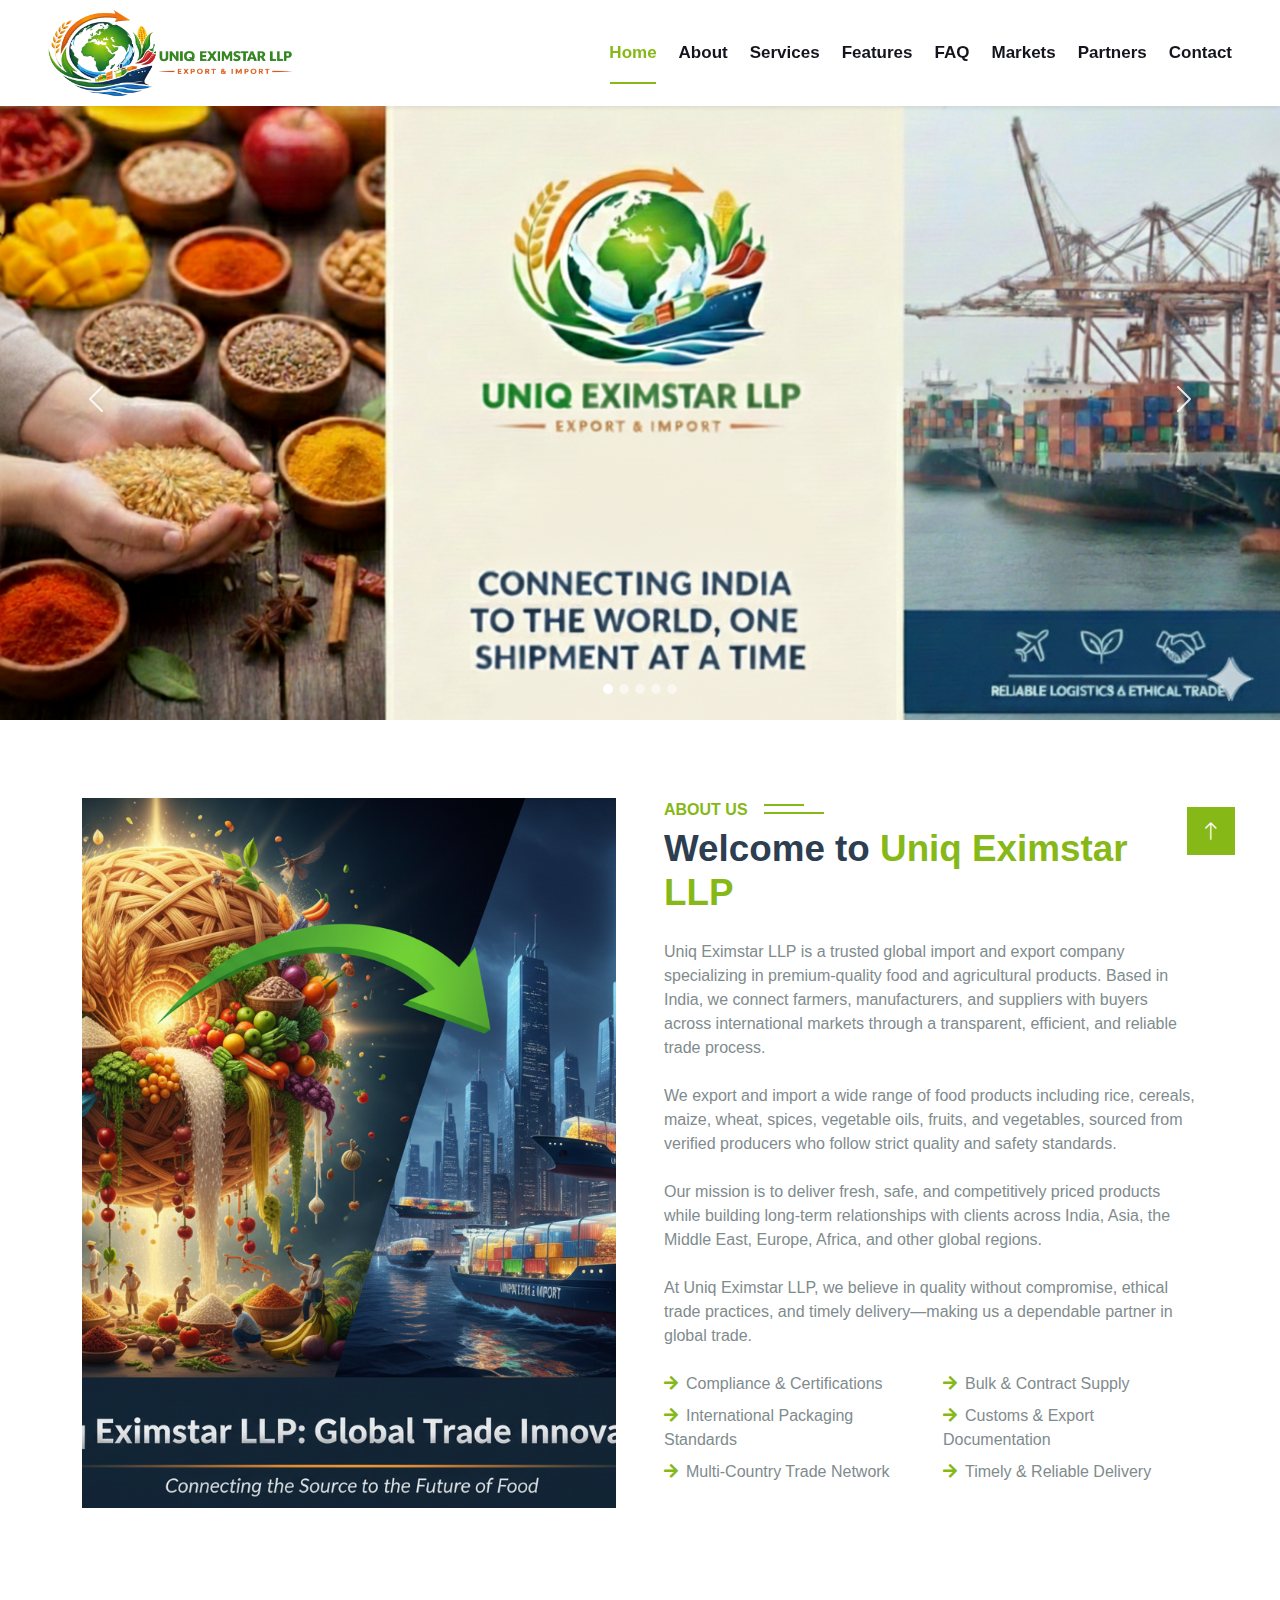
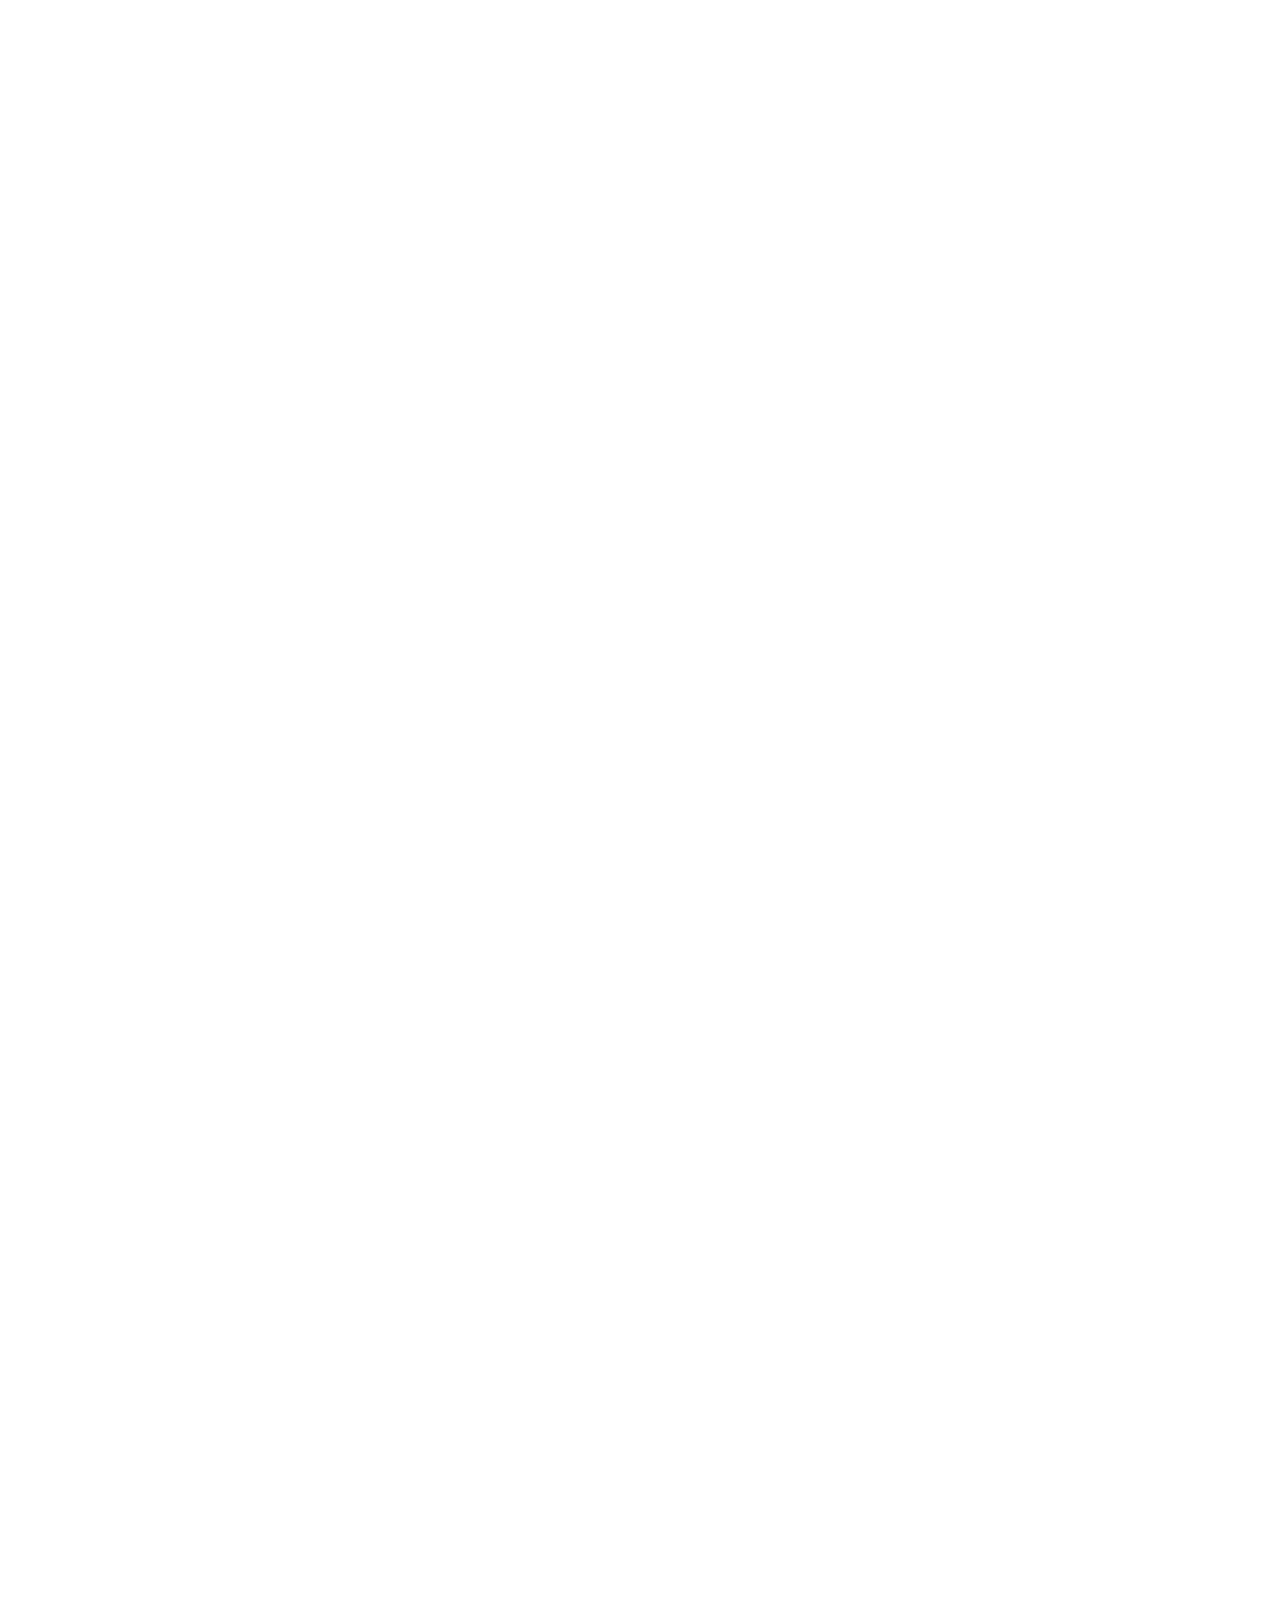
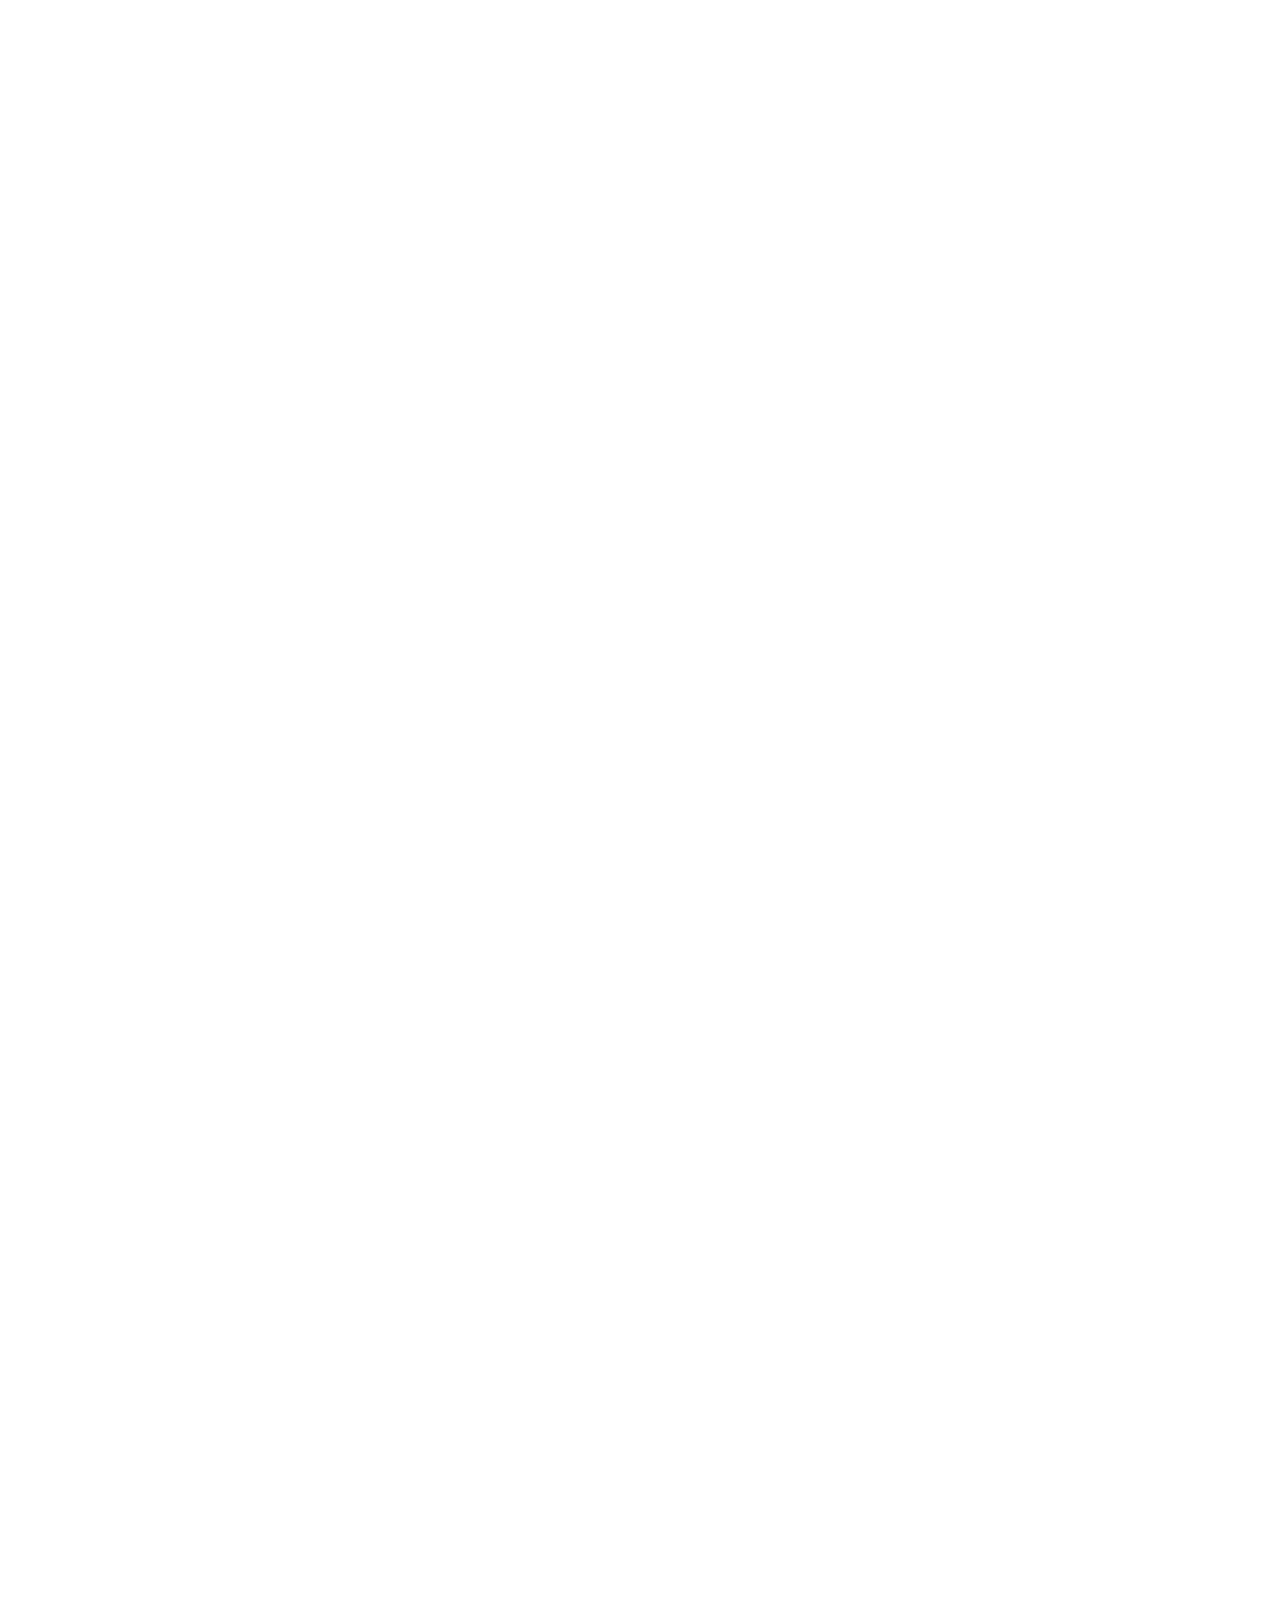
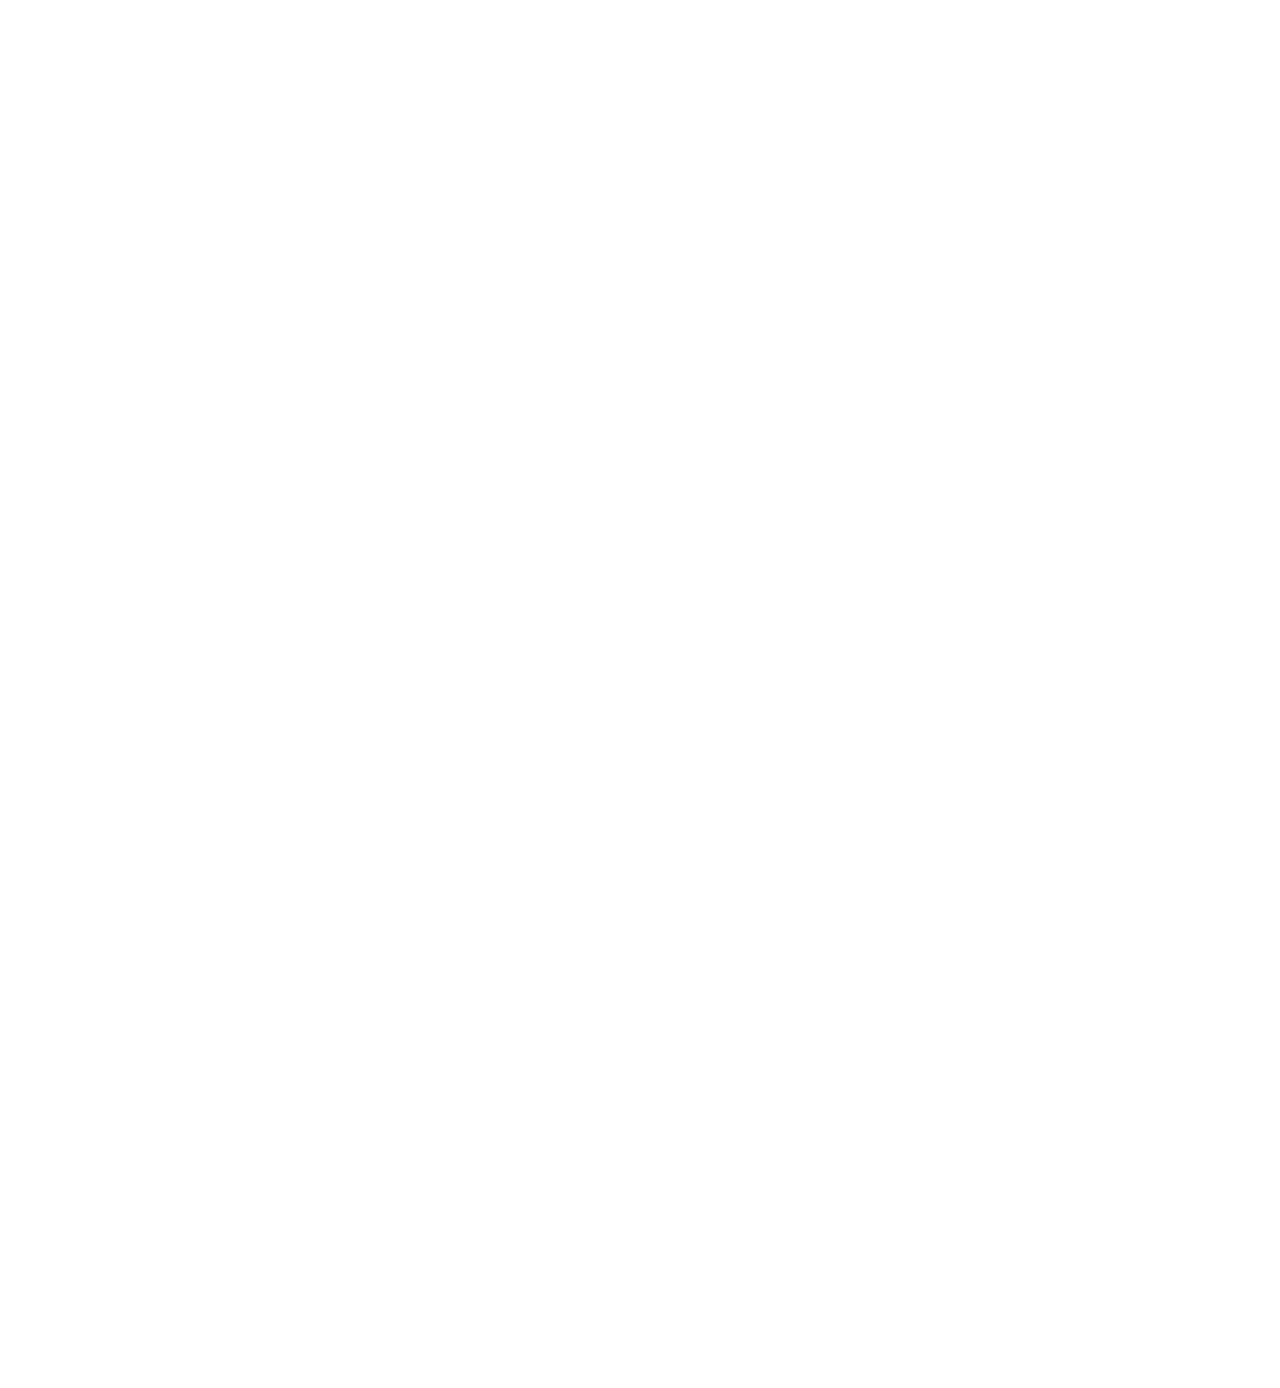
<file: index.html>
<!DOCTYPE html>
<html lang="en">

<head>
    <meta charset="utf-8">
    <title>Uniq Eximstar LLP</title>
    <meta content="width=device-width, initial-scale=1.0" name="viewport">
    <meta content="" name="keywords">
    <meta content="" name="description">

    <link rel="icon" type="image/png" href="img/uniq_logo.png?v=20260112">


    <!-- Google Web Fonts -->
    <link rel="preconnect" href="https://fonts.googleapis.com">
    <link rel="preconnect" href="https://fonts.gstatic.com" crossorigin>

    <link href="https://fonts.googleapis.com/css2?family=Cinzel:wght@400;600&display=swap" rel="stylesheet">

    <!-- Icon Font Stylesheet -->
    <link href="https://cdnjs.cloudflare.com/ajax/libs/font-awesome/5.10.0/css/all.min.css" rel="stylesheet">
    <link href="https://cdn.jsdelivr.net/npm/bootstrap-icons@1.4.1/font/bootstrap-icons.css" rel="stylesheet">

    <!-- Libraries Stylesheet -->
    <link href="lib/animate/animate.min.css" rel="stylesheet">

    <!-- Customized Bootstrap Stylesheet -->
    <link href="css/bootstrap.min.css" rel="stylesheet">

    <!-- Template Stylesheet -->
    <link href="css/style.css" rel="stylesheet">
</head>

<!-- ✅ ScrollSpy enabled here -->

<body data-bs-spy="scroll" data-bs-target="#mainNavbar" data-bs-offset="95" tabindex="0">

    <!-- Spinner Start -->
    <div id="spinner"
        class="show bg-white position-fixed translate-middle w-100 vh-100 top-50 start-50 d-flex align-items-center justify-content-center">
        <div class="spinner-border text-primary" style="width: 3rem; height: 3rem;" role="status">
            <span class="sr-only">Loading...</span>
        </div>
    </div>
    <!-- Spinner End -->

    <!-- ===================== NAVBAR START ===================== -->
    <nav id="mainNavbar" class="navbar navbar-expand-lg navbar-light bg-white fixed-top shadow-sm px-4 px-lg-5 py-2">
        <a href="#home" class="navbar-brand p-0 d-flex align-items-center">
            <img src="img/uniq_ex_logo.png" class="brand-logo" alt="Uniq Eximstar LLP Logo">
        </a>

        <button class="navbar-toggler" type="button" data-bs-toggle="collapse" data-bs-target="#navbarCollapse">
            <span class="fa fa-bars"></span>
        </button>

        <div class="collapse navbar-collapse" id="navbarCollapse">
            <div class="navbar-nav ms-auto align-items-lg-center py-0">
                <a href="#home" class="nav-item nav-link">Home</a>
                <a href="#about" class="nav-item nav-link">About</a>
                <a href="#services" class="nav-item nav-link">Services</a>
                <a href="#features" class="nav-item nav-link">Features</a>
                <a href="#faq" class="nav-item nav-link">FAQ</a>
                <a href="#markets" class="nav-item nav-link">Markets</a>
                <a href="#partners" class="nav-item nav-link">Partners</a>
                <a href="#contact" class="nav-item nav-link">Contact</a>
            </div>
        </div>
    </nav>
    <!-- ===================== NAVBAR END ===================== -->


    <!-- ===================== HERO IMAGE SLIDER START ===================== -->
    <header class="hero-slider" id="home">
        <div id="heroCarousel" class="carousel slide carousel-fade" data-bs-ride="carousel" data-bs-interval="3000">

            <!-- Indicators -->
            <div class="carousel-indicators">
                <button type="button" data-bs-target="#heroCarousel" data-bs-slide-to="0" class="active"></button>
                <button type="button" data-bs-target="#heroCarousel" data-bs-slide-to="1"></button>
                <button type="button" data-bs-target="#heroCarousel" data-bs-slide-to="2"></button>
                <button type="button" data-bs-target="#heroCarousel" data-bs-slide-to="3"></button>
                <button type="button" data-bs-target="#heroCarousel" data-bs-slide-to="4"></button>
            </div>

            <!-- Slides -->
            <div class="carousel-inner">
                <div class="carousel-item active">
                    <img src="img/bg-hero-4.png" class="d-block w-100 hero-img" alt="">
                </div>
                <div class="carousel-item">
                    <img src="img/bg-hero_2.png" class="d-block w-100 hero-img" alt="">
                </div>
                <div class="carousel-item">
                    <img src="img/bg-hero-4.png" class="d-block w-100 hero-img" alt="">
                </div>
                <div class="carousel-item">
                    <img src="img/bg-hero.png" class="d-block w-100 hero-img" alt="">
                </div>
                <div class="carousel-item">
                    <img src="img/bg-hero_2.png" class="d-block w-100 hero-img" alt="">
                </div>
            </div>

            <!-- Controls -->
            <button class="carousel-control-prev" type="button" data-bs-target="#heroCarousel" data-bs-slide="prev">
                <span class="carousel-control-prev-icon"></span>
            </button>

            <button class="carousel-control-next" type="button" data-bs-target="#heroCarousel" data-bs-slide="next">
                <span class="carousel-control-next-icon"></span>
            </button>

        </div>
    </header>
    <!-- ===================== HERO IMAGE SLIDER END ===================== -->



    <!-- About Start -->
    <section class="container-fluid py-5" id="about">
        <div class="container">
            <div class="row g-5">
                <div class="col-lg-6 wow fadeInUp" data-wow-delay="0.1s" style="min-height: 400px;">
                    <div class="position-relative h-100">
                        <img class="img-fluid position-absolute w-100 h-100" src="img/about-us.png" alt=""
                            style="object-fit: cover;">
                    </div>
                </div>
                <div class="col-lg-6 wow fadeInUp" data-wow-delay="0.3s">
                    <h6 class="section-title bg-white text-start text-primary pe-3">About Us</h6>
                    <h1 style="font-size: 2.3rem;" class="mb-4">Welcome to <span class="text-primary">Uniq Eximstar
                            LLP</span></h1>
                    <p class="mb-4">Uniq Eximstar LLP is a trusted global import and export company specializing in
                        premium-quality food and agricultural products. Based in India, we connect farmers,
                        manufacturers, and suppliers with buyers across international markets through a transparent,
                        efficient, and reliable trade process.</p>
                    <p class="mb-4">We export and import a wide range of food products including rice, cereals, maize,
                        wheat, spices, vegetable oils, fruits, and vegetables, sourced from verified producers who
                        follow strict quality and safety standards.</p>
                    <p class="mb-4">Our mission is to deliver fresh, safe, and competitively priced products while
                        building long-term relationships with clients across India, Asia, the Middle East, Europe,
                        Africa, and other global regions.</p>
                    <p class="mb-4">At Uniq Eximstar LLP, we believe in quality without compromise, ethical trade
                        practices, and timely delivery—making us a dependable partner in global trade.</p>

                    <div class="row gy-2 gx-4 mb-4">
                        <div class="col-sm-6">
                            <p class="mb-0"><i class="fa fa-arrow-right text-primary me-2"></i>Compliance &
                                Certifications</p>
                        </div>
                        <div class="col-sm-6">
                            <p class="mb-0"><i class="fa fa-arrow-right text-primary me-2"></i>Bulk & Contract Supply
                            </p>
                        </div>
                        <div class="col-sm-6">
                            <p class="mb-0"><i class="fa fa-arrow-right text-primary me-2"></i>International Packaging
                                Standards</p>
                        </div>
                        <div class="col-sm-6">
                            <p class="mb-0"><i class="fa fa-arrow-right text-primary me-2"></i>Customs & Export
                                Documentation</p>
                        </div>
                        <div class="col-sm-6">
                            <p class="mb-0"><i class="fa fa-arrow-right text-primary me-2"></i>Multi-Country Trade
                                Network</p>
                        </div>
                        <div class="col-sm-6">
                            <p class="mb-0"><i class="fa fa-arrow-right text-primary me-2"></i>Timely & Reliable
                                Delivery</p>
                        </div>
                    </div>

                    <!-- <a class="btn btn-primary py-3 px-5 mt-2" href="">Read More</a> -->
                </div>
            </div>
        </div>
    </section>
    <!-- About End -->


    <!-- Service Start -->
    <section class="container-fluid py-5" id="services">
        <div class="container">
            <div class="text-center wow fadeInUp" data-wow-delay="0.1s">
                <h6 class="section-title bg-white text-center text-primary px-3">Services</h6>
                <h1 class="mb-5">Our Services</h1>
            </div>

            <div class="row g-4">

                <!-- 1 -->
                <div class="col-lg-3 col-sm-6 wow fadeInUp" data-wow-delay="0.1s">
                    <div class="service-item rounded pt-3">
                        <div class="p-4">
                            <i class="fa fa-3x fa-ship text-primary mb-4"></i>
                            <h5>Export Services</h5>
                            <p>Export of rice, cereals, wheat, maize, spices, vegetable oils, fruits & vegetables with
                                full compliance.</p>
                        </div>
                    </div>
                </div>

                <!-- 2 -->
                <div class="col-lg-3 col-sm-6 wow fadeInUp" data-wow-delay="0.3s">
                    <div class="service-item rounded pt-3">
                        <div class="p-4">
                            <i class="fa fa-3x fa-download text-primary mb-4"></i>
                            <h5>Import Services</h5>
                            <p>Reliable import support for Indian businesses including sourcing, documentation, and
                                delivery coordination.</p>
                        </div>
                    </div>
                </div>

                <!-- 3 -->
                <div class="col-lg-3 col-sm-6 wow fadeInUp" data-wow-delay="0.5s">
                    <div class="service-item rounded pt-3">
                        <div class="p-4">
                            <i class="fa fa-3x fa-leaf text-primary mb-4"></i>
                            <h5>Product Sourcing</h5>
                            <p>Verified sourcing from trusted producers and suppliers to ensure consistent quality and
                                supply stability.</p>
                        </div>
                    </div>
                </div>

                <!-- 4 -->
                <div class="col-lg-3 col-sm-6 wow fadeInUp" data-wow-delay="0.7s">
                    <div class="service-item rounded pt-3">
                        <div class="p-4">
                            <i class="fa fa-3x fa-certificate text-primary mb-4"></i>
                            <h5>Quality Assurance</h5>
                            <p>Quality checks, grading, packing supervision, and compliance support as per buyer and
                                country standards.</p>
                        </div>
                    </div>
                </div>

                <!-- 5 -->
                <div class="col-lg-3 col-sm-6 wow fadeInUp" data-wow-delay="0.1s">
                    <div class="service-item rounded pt-3">
                        <div class="p-4">
                            <i class="fa fa-3x fa-file-alt text-primary mb-4"></i>
                            <h5>Export Documentation</h5>
                            <p>Invoice, packing list, COO, phytosanitary, fumigation, and customs paperwork handled
                                end-to-end.</p>
                        </div>
                    </div>
                </div>

                <!-- 6 -->
                <div class="col-lg-3 col-sm-6 wow fadeInUp" data-wow-delay="0.3s">
                    <div class="service-item rounded pt-3">
                        <div class="p-4">
                            <i class="fa fa-3x fa-box-open text-primary mb-4"></i>
                            <h5>Packaging & Labeling</h5>
                            <p>Customized packaging, private labeling, and packing standards based on destination and
                                buyer needs.</p>
                        </div>
                    </div>
                </div>

                <!-- 7 -->
                <div class="col-lg-3 col-sm-6 wow fadeInUp" data-wow-delay="0.5s">
                    <div class="service-item rounded pt-3">
                        <div class="p-4">
                            <i class="fa fa-3x fa-truck text-primary mb-4"></i>
                            <h5>Logistics & Freight</h5>
                            <p>Sea/air freight coordination, container planning, shipment tracking, and timely delivery
                                support.</p>
                        </div>
                    </div>
                </div>

                <!-- 8 -->
                <div class="col-lg-3 col-sm-6 wow fadeInUp" data-wow-delay="0.7s">
                    <div class="service-item rounded pt-3">
                        <div class="p-4">
                            <i class="fa fa-3x fa-handshake text-primary mb-4"></i>
                            <h5>Bulk & Contract Supply</h5>
                            <p>Bulk orders and long-term supply contracts for wholesalers, distributors, and
                                international buyers.</p>
                        </div>
                    </div>
                </div>

            </div>
        </div>
    </section>
    <!-- Service End -->


    <!-- Features Start -->
    <section class="container-fluid py-5" id="features">
        <div class="container">
            <div class="text-center wow fadeInUp" data-wow-delay="0.1s">
                <h6 class="section-title bg-white text-center text-primary px-3">Features</h6>
                <h1 class="mb-5">Why Choose Uniq Eximstar LLP</h1>
            </div>

            <div class="row g-4">

                <!-- 1 -->
                <div class="col-lg-4 col-md-6 wow fadeInUp" data-wow-delay="0.1s">
                    <div class="service-item rounded pt-3 h-100">
                        <div class="p-4">
                            <i class="fa fa-3x fa-check-circle text-primary mb-4"></i>
                            <h5>Trusted Quality</h5>
                            <p>Verified sourcing and quality checks to meet buyer expectations and destination
                                standards.</p>
                        </div>
                    </div>
                </div>

                <!-- 2 -->
                <div class="col-lg-4 col-md-6 wow fadeInUp" data-wow-delay="0.3s">
                    <div class="service-item rounded pt-3 h-100">
                        <div class="p-4">
                            <i class="fa fa-3x fa-globe text-primary mb-4"></i>
                            <h5>Global Network</h5>
                            <p>We serve clients across India and international markets with reliable trade coordination.
                            </p>
                        </div>
                    </div>
                </div>

                <!-- 3 -->
                <div class="col-lg-4 col-md-6 wow fadeInUp" data-wow-delay="0.5s">
                    <div class="service-item rounded pt-3 h-100">
                        <div class="p-4">
                            <i class="fa fa-3x fa-file-signature text-primary mb-4"></i>
                            <h5>Complete Documentation</h5>
                            <p>Export-import paperwork support including invoices, COO, phytosanitary & customs
                                documents.</p>
                        </div>
                    </div>
                </div>

                <!-- 4 -->
                <div class="col-lg-4 col-md-6 wow fadeInUp" data-wow-delay="0.1s">
                    <div class="service-item rounded pt-3 h-100">
                        <div class="p-4">
                            <i class="fa fa-3x fa-box text-primary mb-4"></i>
                            <h5>Custom Packaging</h5>
                            <p>Packaging and labeling as per buyer requirements and destination country regulations.</p>
                        </div>
                    </div>
                </div>

                <!-- 5 -->
                <div class="col-lg-4 col-md-6 wow fadeInUp" data-wow-delay="0.3s">
                    <div class="service-item rounded pt-3 h-100">
                        <div class="p-4">
                            <i class="fa fa-3x fa-truck-moving text-primary mb-4"></i>
                            <h5>Fast & Reliable Logistics</h5>
                            <p>Shipment planning, tracking, and coordination for timely delivery by sea or air.</p>
                        </div>
                    </div>
                </div>

                <!-- 6 -->
                <div class="col-lg-4 col-md-6 wow fadeInUp" data-wow-delay="0.5s">
                    <div class="service-item rounded pt-3 h-100">
                        <div class="p-4">
                            <i class="fa fa-3x fa-handshake text-primary mb-4"></i>
                            <h5>Long-Term Partnership</h5>
                            <p>Bulk orders and supply contracts with transparent communication and consistent service.
                            </p>
                        </div>
                    </div>
                </div>

            </div>
        </div>
    </section>
    <!-- Features End -->


    <!-- FAQ Start -->
    <section class="container-fluid py-5" id="faq">
        <div class="container">
            <div class="text-center wow fadeInUp" data-wow-delay="0.1s">
                <h6 class="section-title bg-white text-center text-primary px-3">FAQ</h6>
                <h1 class="mb-5">Frequently Asked Questions</h1>
            </div>

            <div class="row g-5 align-items-start">
                <div class="col-lg-6 wow fadeInUp" data-wow-delay="0.1s">
                    <div class="accordion" id="faqAccordion">

                        <!-- Q1 -->
                        <div class="accordion-item">
                            <h2 class="accordion-header" id="faq1">
                                <button class="accordion-button" type="button" data-bs-toggle="collapse"
                                    data-bs-target="#collapse1" aria-expanded="true" aria-controls="collapse1">
                                    What products do you export and import?
                                </button>
                            </h2>
                            <div id="collapse1" class="accordion-collapse collapse show" aria-labelledby="faq1"
                                data-bs-parent="#faqAccordion">
                                <div class="accordion-body">
                                    We export and import food products such as rice, cereals, maize, wheat, spices,
                                    vegetable oils,
                                    fruits, and vegetables. Product availability depends on season and buyer
                                    requirements.
                                </div>
                            </div>
                        </div>

                        <!-- Q2 -->
                        <div class="accordion-item">
                            <h2 class="accordion-header" id="faq2">
                                <button class="accordion-button collapsed" type="button" data-bs-toggle="collapse"
                                    data-bs-target="#collapse2" aria-expanded="false" aria-controls="collapse2">
                                    Which countries do you serve?
                                </button>
                            </h2>
                            <div id="collapse2" class="accordion-collapse collapse" aria-labelledby="faq2"
                                data-bs-parent="#faqAccordion">
                                <div class="accordion-body">
                                    We serve clients in India and international markets including Asia, the Middle East,
                                    Europe,
                                    Africa, and other regions based on trade feasibility and regulations.
                                </div>
                            </div>
                        </div>

                        <!-- Q3 -->
                        <div class="accordion-item">
                            <h2 class="accordion-header" id="faq3">
                                <button class="accordion-button collapsed" type="button" data-bs-toggle="collapse"
                                    data-bs-target="#collapse3" aria-expanded="false" aria-controls="collapse3">
                                    Do you handle export documentation and customs support?
                                </button>
                            </h2>
                            <div id="collapse3" class="accordion-collapse collapse" aria-labelledby="faq3"
                                data-bs-parent="#faqAccordion">
                                <div class="accordion-body">
                                    Yes. We assist with documentation such as invoice, packing list, COO,
                                    phytosanitary/fumigation
                                    certificates (as required), and coordinate customs clearance support.
                                </div>
                            </div>
                        </div>

                        <!-- Q4 -->
                        <div class="accordion-item">
                            <h2 class="accordion-header" id="faq4">
                                <button class="accordion-button collapsed" type="button" data-bs-toggle="collapse"
                                    data-bs-target="#collapse4" aria-expanded="false" aria-controls="collapse4">
                                    Can you provide private labeling and custom packaging?
                                </button>
                            </h2>
                            <div id="collapse4" class="accordion-collapse collapse" aria-labelledby="faq4"
                                data-bs-parent="#faqAccordion">
                                <div class="accordion-body">
                                    Yes. We can provide custom packaging, labeling, and private branding as per buyer
                                    requirements
                                    and destination compliance norms.
                                </div>
                            </div>
                        </div>

                        <!-- Q5 -->
                        <div class="accordion-item">
                            <h2 class="accordion-header" id="faq5">
                                <button class="accordion-button collapsed" type="button" data-bs-toggle="collapse"
                                    data-bs-target="#collapse5" aria-expanded="false" aria-controls="collapse5">
                                    What is the minimum order quantity (MOQ)?
                                </button>
                            </h2>
                            <div id="collapse5" class="accordion-collapse collapse" aria-labelledby="faq5"
                                data-bs-parent="#faqAccordion">
                                <div class="accordion-body">
                                    MOQ depends on the product type, packaging, and destination. Share your requirement
                                    and we will
                                    confirm MOQ, price, and lead time.
                                </div>
                            </div>
                        </div>

                        <!-- Q6 -->
                        <div class="accordion-item">
                            <h2 class="accordion-header" id="faq6">
                                <button class="accordion-button collapsed" type="button" data-bs-toggle="collapse"
                                    data-bs-target="#collapse6" aria-expanded="false" aria-controls="collapse6">
                                    How do I get a quotation?
                                </button>
                            </h2>
                            <div id="collapse6" class="accordion-collapse collapse" aria-labelledby="faq6"
                                data-bs-parent="#faqAccordion">
                                <div class="accordion-body">
                                    Contact us with product name, quantity, destination port, packaging preference, and
                                    required
                                    certifications. Our team will share the best available quote.
                                </div>
                            </div>
                        </div>

                    </div>
                </div>

                <!-- Right Side Image / Note -->
                <div class="col-lg-6 wow fadeInUp" data-wow-delay="0.3s">
                    <div class="position-relative h-100" style="min-height: 420px;">
                        <img src="img/faq.png" class="img-fluid position-absolute w-100 h-100 rounded"
                            style="object-fit: cover;" alt="">
                    </div>
                </div>
            </div>
        </div>
    </section>
    <!-- FAQ End -->



    <!-- Markets We Serve Start -->
    <section class="container-fluid py-5 destination" id="markets">
        <div class="container">
            <div class="text-center wow fadeInUp" data-wow-delay="0.1s">
                <h6 class="section-title bg-white text-center text-primary px-3">Markets</h6>
                <h1 class="mb-5">Markets We Serve</h1>
            </div>

            <div class="row g-3">

                <!-- Left Large Area -->
                <div class="col-lg-7 col-md-6">
                    <div class="row g-3">

                        <!-- India -->
                        <div class="col-lg-12 col-md-12 wow zoomIn" data-wow-delay="0.1s">
                            <a class="position-relative d-block overflow-hidden" href="#contact">
                                <img class="img-fluid" src="img/domastic.png" alt="India Market">
                                <div
                                    class="bg-white text-primary fw-bold position-absolute top-0 start-0 m-3 py-1 px-2">
                                    Domestic Market
                                </div>
                                <div class="bg-white text-dark fw-bold position-absolute bottom-0 end-0 m-3 py-1 px-2">
                                    India
                                </div>
                            </a>
                        </div>

                        <!-- Middle East -->
                        <div class="col-lg-6 col-md-12 wow zoomIn" data-wow-delay="0.3s">
                            <a class="position-relative d-block overflow-hidden" href="#contact">
                                <img class="img-fluid" src="img/middle-east.png" alt="Middle East Market">
                                <div
                                    class="bg-white text-primary fw-bold position-absolute top-0 start-0 m-3 py-1 px-2">
                                    Export Market
                                </div>
                                <div class="bg-white text-dark fw-bold position-absolute bottom-0 end-0 m-3 py-1 px-2">
                                    Middle East
                                </div>
                            </a>
                        </div>

                        <!-- Asia -->
                        <div class="col-lg-6 col-md-12 wow zoomIn" data-wow-delay="0.5s">
                            <a class="position-relative d-block overflow-hidden" href="#contact">
                                <img class="img-fluid" src="img/asia-3.png" alt="Asia Market">
                                <div
                                    class="bg-white text-primary fw-bold position-absolute top-0 start-0 m-3 py-1 px-2">
                                    Export Market
                                </div>
                                <div class="bg-white text-dark fw-bold position-absolute bottom-0 end-0 m-3 py-1 px-2">
                                    Asia
                                </div>
                            </a>
                        </div>

                    </div>
                </div>

                <!-- Right Big -->
                <div class="col-lg-5 col-md-6 wow zoomIn" data-wow-delay="0.7s" style="min-height: 350px;">
                    <a class="position-relative d-block h-100 overflow-hidden" href="#contact">
                        <img class="img-fluid position-absolute w-100 h-100" src="img/destination-3.jpg"
                            alt="Europe & Africa Market" style="object-fit: cover;">
                        <div class="bg-white text-primary fw-bold position-absolute top-0 start-0 m-3 py-1 px-2">
                            Export Market
                        </div>
                        <div class="bg-white text-dark fw-bold position-absolute bottom-0 end-0 m-3 py-1 px-2">
                            Europe & Africa
                        </div>
                    </a>
                </div>

            </div>
        </div>
    </section>
    <!-- Markets We Serve End -->
    <!-- Partners Start -->
    <section class="container-fluid py-5" id="partners">
        <div class="container">
            <div class="text-center wow fadeInUp" data-wow-delay="0.1s">
                <h6 class="section-title bg-white text-center text-primary px-3">Partners</h6>
                <h1 class="mb-5">Our Business Partners</h1>
            </div>

            <div class="row g-4 justify-content-center">

                <!-- Partner 1 -->
                <div class="col-lg-4 col-md-6 wow fadeInUp" data-wow-delay="0.1s">
                    <div class="service-item rounded pt-3 text-center h-100">
                        <div class="p-4">
                            <img src="img/user.png" alt="Partner" class="rounded-circle mb-3"
                                style="width:120px; height:120px; object-fit:cover;">
                            <h5 class="mb-2">Wasim Raza</h5>
                            <p class="mb-0">
                                <i class="fa fa-phone-alt text-primary me-2"></i>
                                <a href="tel:9614416514">9614416514</a>
                            </p>
                        </div>
                    </div>
                </div>

                <!-- Partner 2 -->
                <div class="col-lg-4 col-md-6 wow fadeInUp" data-wow-delay="0.3s">
                    <div class="service-item rounded pt-3 text-center h-100">
                        <div class="p-4">
                            <img src="img/user.png" alt="Partner" class="rounded-circle mb-3"
                                style="width:120px; height:120px; object-fit:cover;">
                            <h5 class="mb-2">Sharfuddin Mallick</h5>
                            <p class="mb-0">
                                <i class="fa fa-phone-alt text-primary me-2"></i>
                                <a href="tel:9051249769">9051249769</a>
                            </p>
                        </div>
                    </div>
                </div>

                <!-- Partner 3 -->
                <div class="col-lg-4 col-md-6 wow fadeInUp" data-wow-delay="0.5s">
                    <div class="service-item rounded pt-3 text-center h-100">
                        <div class="p-4">
                            <img src="img/user.png" alt="Partner" class="rounded-circle mb-3"
                                style="width:120px; height:120px; object-fit:cover;">
                            <h5 class="mb-2">Md Saidul Islam</h5>
                            <p class="mb-0">
                                <i class="fa fa-phone-alt text-primary me-2"></i>
                                <a href="tel:9836530520">9836530520</a>
                            </p>
                        </div>
                    </div>
                </div>

            </div>
        </div>
    </section>
    <!-- Partners End -->



    <!-- Contact Start -->
    <section class="container-fluid py-5" id="contact">
        <div class="container">
            <div class="text-center wow fadeInUp" data-wow-delay="0.1s">
                <h6 class="section-title bg-white text-center text-primary px-3">Contact Us</h6>
                <h1 class="mb-5">Contact For Any Query</h1>
            </div>
            <div class="row g-4">
                <div class="col-lg-4 col-md-6 wow fadeInUp" data-wow-delay="0.1s">
                    <h5>Get In Touch</h5>
                    <h6 class="mb-4">Receive messages instantly with our PHP and Ajax contact form</h6>
                    <div class="d-flex align-items-center mb-4">
                        <div class="d-flex align-items-center justify-content-center flex-shrink-0 bg-primary"
                            style="width: 50px; height: 50px;">
                            <i class="fa fa-map-marker-alt text-white"></i>
                        </div>
                        <div class="ms-3">
                            <h5 class="text-primary">Office</h5>
                            <p class="mb-0">HF7J+WQ8, Jodthbhim, Newtown, New Town, West Bengal 700160</p>
                        </div>
                    </div>
                    <div class="d-flex align-items-center mb-4">
                        <div class="d-flex align-items-center justify-content-center flex-shrink-0 bg-primary"
                            style="width: 50px; height: 50px;">
                            <i class="fa fa-phone-alt text-white"></i>
                        </div>
                        <div class="ms-3">
                            <h5 class="text-primary">Mobile</h5>
                            <p class="mb-0">+91 9051249769</p>
                        </div>
                    </div>
                    <div class="d-flex align-items-center">
                        <div class="d-flex align-items-center justify-content-center flex-shrink-0 bg-primary"
                            style="width: 50px; height: 50px;">
                            <i class="fa fa-envelope-open text-white"></i>
                        </div>
                        <div class="ms-3">
                            <h5 class="text-primary">Email</h5>
                            <p class="mb-0">uniqeximstar@gmail.com</p>
                        </div>
                    </div>
                </div>
                <div class="col-lg-4 col-md-6 wow fadeInUp" data-wow-delay="0.3s">
                    <iframe class="position-relative rounded w-100 h-100"
                        src="https://www.google.com/maps/embed?pb=!1m18!1m12!1m3!1d3683.227246317192!2d88.47977167529957!3d22.564776279496195!2m3!1f0!2f0!3f0!3m2!1i1024!2i768!4f13.1!3m3!1m2!1s0x3a020bbfe2abf177%3A0xc928f81b2dfcaad9!2s260%20Bus%20Terminus!5e0!3m2!1sen!2sin!4v1704635000000"
                        frameborder="0" style="min-height: 300px; border:0;" allowfullscreen="" aria-hidden="false"
                        tabindex="0"></iframe>
                </div>
                <div class="col-lg-4 col-md-12 wow fadeInUp" data-wow-delay="0.5s">
                    <form>
                        <div class="row g-3">
                            <div class="col-md-6">
                                <div class="form-floating">
                                    <input type="text" class="form-control" id="name" placeholder="Your Name">
                                    <label for="name">Your Name</label>
                                </div>
                            </div>
                            <div class="col-md-6">
                                <div class="form-floating">
                                    <input type="email" class="form-control" id="email" placeholder="Your Email">
                                    <label for="email">Your Email</label>
                                </div>
                            </div>
                            <div class="col-12">
                                <div class="form-floating">
                                    <input type="text" class="form-control" id="subject" placeholder="Subject">
                                    <label for="subject">Subject</label>
                                </div>
                            </div>
                            <div class="col-12">
                                <div class="form-floating">
                                    <textarea class="form-control" placeholder="Leave a message here" id="message"
                                        style="height: 100px"></textarea>
                                    <label for="message">Message</label>
                                </div>
                            </div>
                            <div class="col-12">
                                <button class="btn btn-primary w-100 py-3" type="submit">Send Message</button>
                            </div>
                        </div>
                    </form>
                </div>
            </div>
        </div>
    </section>
    <!-- Contact End -->


    <!-- Footer Start -->
    <div class="container-fluid bg-dark text-light footer pt-5 mt-5 wow fadeIn" data-wow-delay="0.1s">
        <div class="container py-5">
            <div class="row g-5">

                <!-- Company -->
                <div class="col-lg-4 col-md-6">
                    <h4 class="text-white mb-3">Company</h4>
                    <a class="btn btn-link" href="#about">About Us</a>
                    <a class="btn btn-link" href="#services">Our Services</a>
                    <a class="btn btn-link" href="#markets">Markets We Serve</a>
                    <a class="btn btn-link" href="#faq">FAQs</a>
                    <a class="btn btn-link" href="#contact">Contact Us</a>
                </div>

                <!-- Contact -->
                <div class="col-lg-4 col-md-6">
                    <h4 class="text-white mb-3">Contact Information</h4>

                    <p class="mb-2">
                        <i class="fa fa-map-marker-alt me-3"></i>
                        Newtown, Kolkata, West Bengal, India
                    </p>

                    <p class="mb-2">
                        <i class="fa fa-phone-alt me-3"></i>
                        +91 9051249769
                    </p>

                    <p class="mb-2">
                        <i class="fa fa-envelope me-3"></i>
                        uniqeximstar@gmail.com
                    </p>

                    <div class="d-flex pt-3">
                        <a class="btn btn-outline-light btn-social me-2" href="#" title="Twitter">
                            <i class="fab fa-twitter"></i>
                        </a>
                        <a class="btn btn-outline-light btn-social me-2" href="#" title="Facebook">
                            <i class="fab fa-facebook-f"></i>
                        </a>
                        <a class="btn btn-outline-light btn-social me-2" href="#" title="YouTube">
                            <i class="fab fa-youtube"></i>
                        </a>
                        <a class="btn btn-outline-light btn-social" href="#" title="LinkedIn">
                            <i class="fab fa-linkedin-in"></i>
                        </a>
                    </div>
                </div>

                <!-- Gallery -->
                <div class="col-lg-4 col-md-12">
                    <h4 class="text-white mb-3">Gallery</h4>
                    <div class="row g-2 pt-2">
                        <div class="col-4">
                            <img class="img-fluid bg-light p-1" src="img/india.png" alt="">
                        </div>
                        <div class="col-4">
                            <img class="img-fluid bg-light p-1" src="img/middle_east.png" alt="">
                        </div>
                        <div class="col-4">
                            <img class="img-fluid bg-light p-1" src="img/faq.png" alt="">
                        </div>
                        <div class="col-4">
                            <img class="img-fluid bg-light p-1" src="img/asia-3.png" alt="">
                        </div>
                        <div class="col-4">
                            <img class="img-fluid bg-light p-1" src="img/domastic.png" alt="">
                        </div>
                        <div class="col-4">
                            <img class="img-fluid bg-light p-1" src="img/about-2 (1).png" alt="">
                        </div>
                    </div>
                </div>

            </div>
        </div>

        <!-- Copyright -->
        <div class="container">
            <div class="copyright">
                <div class="row">
                    <div class="col-12 text-center">
                        &copy; <a class="border-bottom" href="#">Uniq Eximstar LLP</a>. All Rights Reserved.
                        <br class="d-md-none">
                        Designed By <a class="border-bottom" href="https://infotecsys.com"
                            target="_blank">INFOTECSYS</a>
                    </div>
                </div>
            </div>
        </div>
    </div>
    <!-- Footer End -->



    <!-- Back to Top -->
    <a href="#home" class="btn btn-lg btn-primary btn-lg-square back-to-top"><i class="bi bi-arrow-up"></i></a>


    <!-- JavaScript Libraries -->
    <script src="https://code.jquery.com/jquery-3.4.1.min.js"></script>
    <script src="https://cdn.jsdelivr.net/npm/bootstrap@5.0.0/dist/js/bootstrap.bundle.min.js"></script>
    <script src="lib/wow/wow.min.js"></script>
    <script src="lib/easing/easing.min.js"></script>
    <script src="lib/waypoints/waypoints.min.js"></script>

    <!-- Template Javascript -->
    <script src="js/main.js"></script>

    <!-- ✅ Auto close mobile menu + ✅ ScrollSpy refresh -->
    <script>
        // Auto close mobile menu after clicking a section
        document.querySelectorAll('.navbar-nav .nav-link').forEach(link => {
            link.addEventListener('click', () => {
                const navbarCollapse = document.getElementById('navbarCollapse');
                if (navbarCollapse.classList.contains('show')) {
                    new bootstrap.Collapse(navbarCollapse).hide();
                }
            });
        });

        // Ensure ScrollSpy calculates correctly after images load
        window.addEventListener('load', () => {
            const spy = bootstrap.ScrollSpy.getInstance(document.body);
            if (spy) spy.refresh();
            else new bootstrap.ScrollSpy(document.body, { target: '#mainNavbar', offset: 95 });
        });
    </script>

</body>

</html>
</file>
<file: css/style.css>
/********** Template CSS **********/
:root {
    --primary: #86b916;
    --secondary: #FE8800;
    --light: #F5F5F5;
    --dark: #14141F;

    /* ✅ Nav heights */
    --nav-h: 78px;
    --nav-h-m: 70px;
}

.fw-medium {
    font-weight: 600 !important;
}

.fw-semi-bold {
    font-weight: 700 !important;
}

html {
    scroll-behavior: smooth;
}

/* ✅ Push page content below fixed navbar */
body {
    padding-top: var(--nav-h);
}

/* ✅ Prevent section heading hidden under navbar */
section[id],
header[id] {
    scroll-margin-top: 95px;
}

.back-to-top {
    position: fixed;
    display: none;
    right: 45px;
    bottom: 45px;
    z-index: 99;
}

/*** Spinner ***/
#spinner {
    opacity: 0;
    visibility: hidden;
    transition: opacity .5s ease-out, visibility 0s linear .5s;
    z-index: 99999;
}

#spinner.show {
    transition: opacity .5s ease-out, visibility 0s linear 0s;
    visibility: visible;
    opacity: 1;
}

/*** Button ***/
.btn {
    font-family: 'Nunito', sans-serif;
    font-weight: 600;
    transition: .5s;
}

.btn.btn-primary,
.btn.btn-secondary {
    color: #FFFFFF;
}

.btn-square {
    width: 38px;
    height: 38px;
}

.btn-sm-square {
    width: 32px;
    height: 32px;
}

.btn-lg-square {
    width: 48px;
    height: 48px;
}

.btn-square,
.btn-sm-square,
.btn-lg-square {
    padding: 0;
    display: flex;
    align-items: center;
    justify-content: center;
    font-weight: normal;
    border-radius: 0px;
}

/* ==========================================================
   ✅ NAVBAR (Logo bigger + active underline + always white)
   ========================================================== */
.navbar {
    background: #fff !important;
    z-index: 1050;
}

/* ✅ Logo bigger + no shrinking */
.brand-logo {
    height: 90px;
    /* ✅ bigger */
    width: auto;
    max-width: 320px;
    /* ✅ allow wide logo */
    object-fit: contain;
    transition: .25s;
}

/* Nav link style */
.navbar-light .navbar-nav .nav-link {
    font-family: 'Nunito', sans-serif;
    position: relative;
    margin-left: 22px;
    padding: 16px 0;
    color: var(--dark) !important;
    font-size: 17px;
    font-weight: 700;
    outline: none;
    transition: .25s;
}

/* Active + hover color */
.navbar-light .navbar-nav .nav-link:hover,
.navbar-light .navbar-nav .nav-link.active {
    color: var(--primary) !important;
}

/* Underline effect */
@media (min-width: 992px) {
    .navbar-light .navbar-nav .nav-link::before {
        position: absolute;
        content: "";
        width: 0;
        height: 2px;
        bottom: -2px;
        left: 50%;
        background: var(--primary);
        transition: .25s;
    }

    .navbar-light .navbar-nav .nav-link:hover::before,
    .navbar-light .navbar-nav .nav-link.active::before {
        width: calc(100% - 2px);
        left: 1px;
    }
}

/* Mobile */
@media (max-width: 991.98px) {
    body {
        padding-top: var(--nav-h-m);
    }

    section[id],
    header[id] {
        scroll-margin-top: 90px;
    }

    .brand-logo {
        height: 48px;
        max-width: 260px;
    }

    .navbar-light .navbar-collapse {
        margin-top: 12px;
        border-top: 1px solid #DDDDDD;
    }

    .navbar-light .navbar-nav .nav-link {
        padding: 10px 0;
        margin-left: 0;
    }
}

/* ==========================================================
   ✅ HERO IMAGE SLIDER (Full height under navbar)
   ========================================================== */
.hero-slider {
    margin-bottom: 30px;
    height: calc(80vh - var(--nav-h));
    min-height: 520px;
}

/* Force carousel to inherit height */
.hero-slider .carousel,
.hero-slider .carousel-inner,
.hero-slider .carousel-item {
    height: 100%;
}

.hero-slider .carousel-item {
    position: relative;
    overflow: hidden;
}

/* Cover-fit image */
.hero-slider .hero-img {
    position: absolute;
    top: 50%;
    left: 50%;
    width: 100%;
    height: 100%;
    transform: translate(-50%, -50%);
    object-fit: cover;
}

/* Remove overlay/caption */
.hero-slider .carousel-item::before {
    display: none !important;
}

.hero-slider .carousel-caption {
    display: none !important;
}

/* Controls */
.hero-slider .carousel-control-prev,
.hero-slider .carousel-control-next {
    opacity: .85;
}

.hero-slider .carousel-control-prev:hover,
.hero-slider .carousel-control-next:hover {
    opacity: 1;
}

/* Indicators */
.hero-slider .carousel-indicators [data-bs-target] {
    width: 10px;
    height: 10px;
    border-radius: 50%;
}

/* Mobile hero sizing */
@media (max-width: 767.98px) {
    .hero-slider {
        height: 72vh;
        min-height: 420px;
    }
}

/*** Section Title ***/
.section-title {
    position: relative;
    display: inline-block;
    text-transform: uppercase;
}

.section-title::before {
    position: absolute;
    content: "";
    width: calc(100% + 80px);
    height: 2px;
    top: 4px;
    left: -40px;
    background: var(--primary);
    z-index: -1;
}

.section-title::after {
    position: absolute;
    content: "";
    width: calc(100% + 120px);
    height: 2px;
    bottom: 5px;
    left: -60px;
    background: var(--primary);
    z-index: -1;
}

.section-title.text-start::before {
    width: calc(100% + 40px);
    left: 0;
}

.section-title.text-start::after {
    width: calc(100% + 60px);
    left: 0;
}

/*** Service ***/
.service-item {
    box-shadow: 0 0 45px rgba(0, 0, 0, .08);
    transition: .5s;
}

.service-item:hover {
    background: var(--primary);
}

.service-item * {
    transition: .5s;
}

.service-item:hover * {
    color: var(--light) !important;
}

/*** Destination (Markets) ***/
.destination img {
    transition: .5s;
}

.destination a:hover img {
    transform: scale(1.1);
}

/*** Footer ***/
.footer .btn.btn-social {
    margin-right: 5px;
    width: 35px;
    height: 35px;
    display: flex;
    align-items: center;
    justify-content: center;
    color: var(--light);
    font-weight: normal;
    border: 1px solid #FFFFFF;
    border-radius: 35px;
    transition: .3s;
}

.footer .btn.btn-social:hover {
    color: var(--primary);
}

.footer .btn.btn-link {
    display: block;
    margin-bottom: 5px;
    padding: 0;
    text-align: left;
    color: #FFFFFF;
    font-size: 15px;
    font-weight: normal;
    text-transform: capitalize;
    transition: .3s;
}

.footer .btn.btn-link::before {
    position: relative;
    content: "\f105";
    font-family: "Font Awesome 5 Free";
    font-weight: 900;
    margin-right: 10px;
}

.footer .btn.btn-link:hover {
    letter-spacing: 1px;
    box-shadow: none;
}

.footer .copyright {
    padding: 25px 0;
    font-size: 15px;
    border-top: 1px solid rgba(256, 256, 256, .1);
}

.footer .copyright a {
    color: var(--light);
}
</file>
